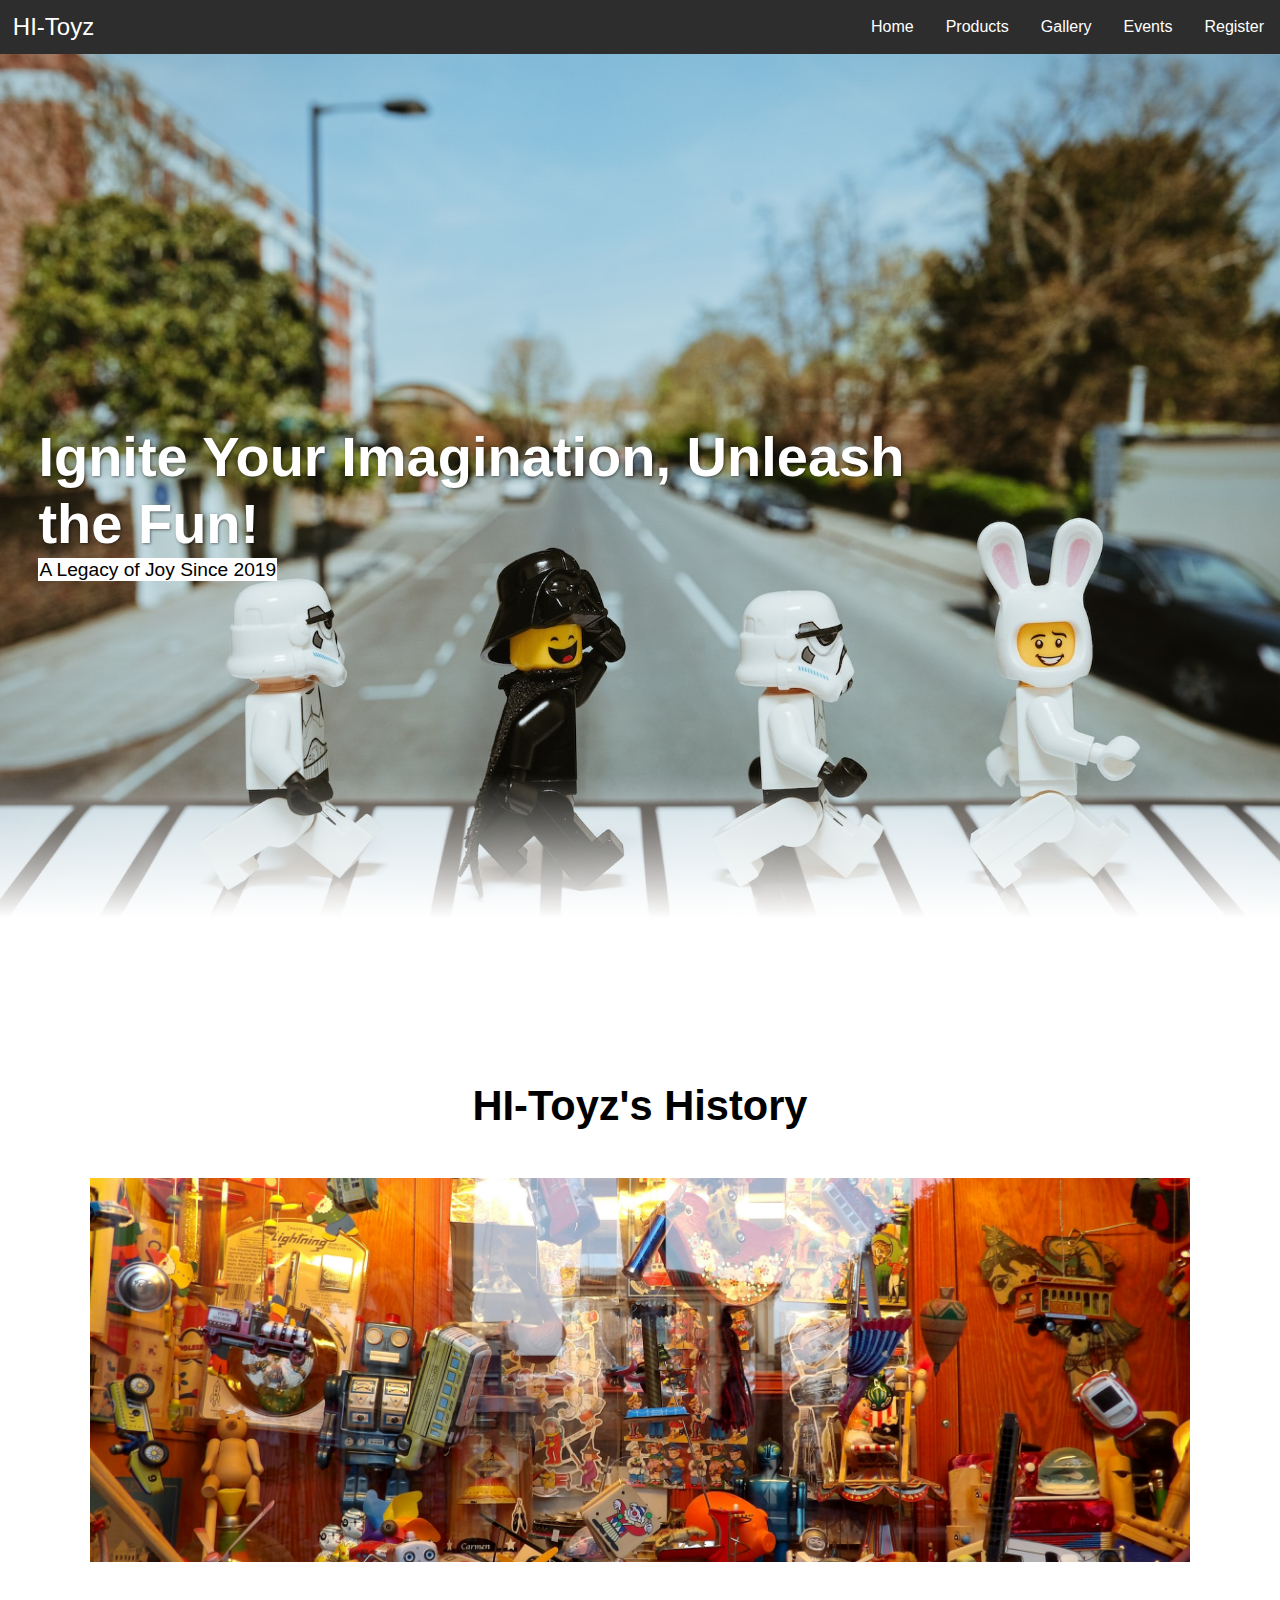
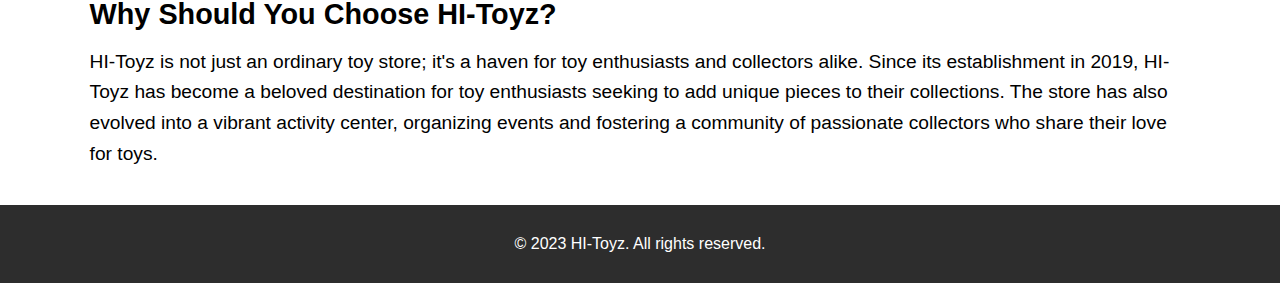
<file: index.html>
<!DOCTYPE html>
<html lang="en">
<head>
    <meta charset="UTF-8">
    <meta name="viewport" content="width=device-width, initial-scale=1.0">
    <link rel="stylesheet" href="style.css">
    <script src="script.js" defer></script>
    <title>HI-Toyz Website</title>

    <link rel="icon" type="image/png" href="./image/favicon/favicon-48x48.png" sizes="48x48" />
    <link rel="icon" type="image/svg+xml" href="./image/favicon/favicon.svg" />
    <link rel="shortcut icon" href="./image/favicon/favicon./ico" />
    <link rel="apple-touch-icon" sizes="180x180" href="./image/favicon/apple-touch-icon.png" />
    <link rel="manifest" href="./image/favicon/site.webmanifest" />
</head>
<body>
  <nav class="navbar">
    <div class="brand-title">HI-Toyz</div>
  <a href="#" class="toggle-button">
    <span class="bar"></span>
    <span class="bar"></span>
    <span class="bar"></span>
  </a>
  <div class="navbar-links">
    <ul>
        <li><a href="index.html">Home</a></li>
        <li><a href="products.html">Products</a></li>
        <li><a href="gallery.html">Gallery</a></li>
        <li><a href="event.html">Events</a></li>
        <li><a href="register.html">Register</a></li>
    </ul>
  </div>
  </nav>

  <!-- hero section start -->

  <section class="hero" id="home">
    <main class="content">
      <h1>Ignite Your Imagination, Unleash the Fun!</h1>
      <p>A Legacy of Joy Since 2019</p>
    </main>
  </section>

  <!-- hero section end -->

  <!-- about section -->
  <section id="about" class="about">
    <h2>HI-Toyz's History</h2>

    <div class="row">
      <div class="about-img">
        <img src="./image/history.jpg" alt="HI-Toyz's History">
      </div>
      <div class="content">
        <h3>Why Should You Choose HI-Toyz?</h3>
        <p>HI-Toyz is not just an ordinary toy store; it's a haven for toy enthusiasts and collectors alike. Since its establishment in 2019, HI-Toyz has become a beloved destination for toy enthusiasts seeking to add unique pieces to their collections. The store has also evolved into a vibrant activity center, organizing events and fostering a community of passionate collectors who share their love for toys.</p>
      </div>
    </div>
  </section>
  <!-- about section end -->
  
  <footer>
    <div class="footer">
    <p>&copy; 2023 HI-Toyz. All rights reserved.</p>
    </div>
  </footer>
</body>
</html>
</file>
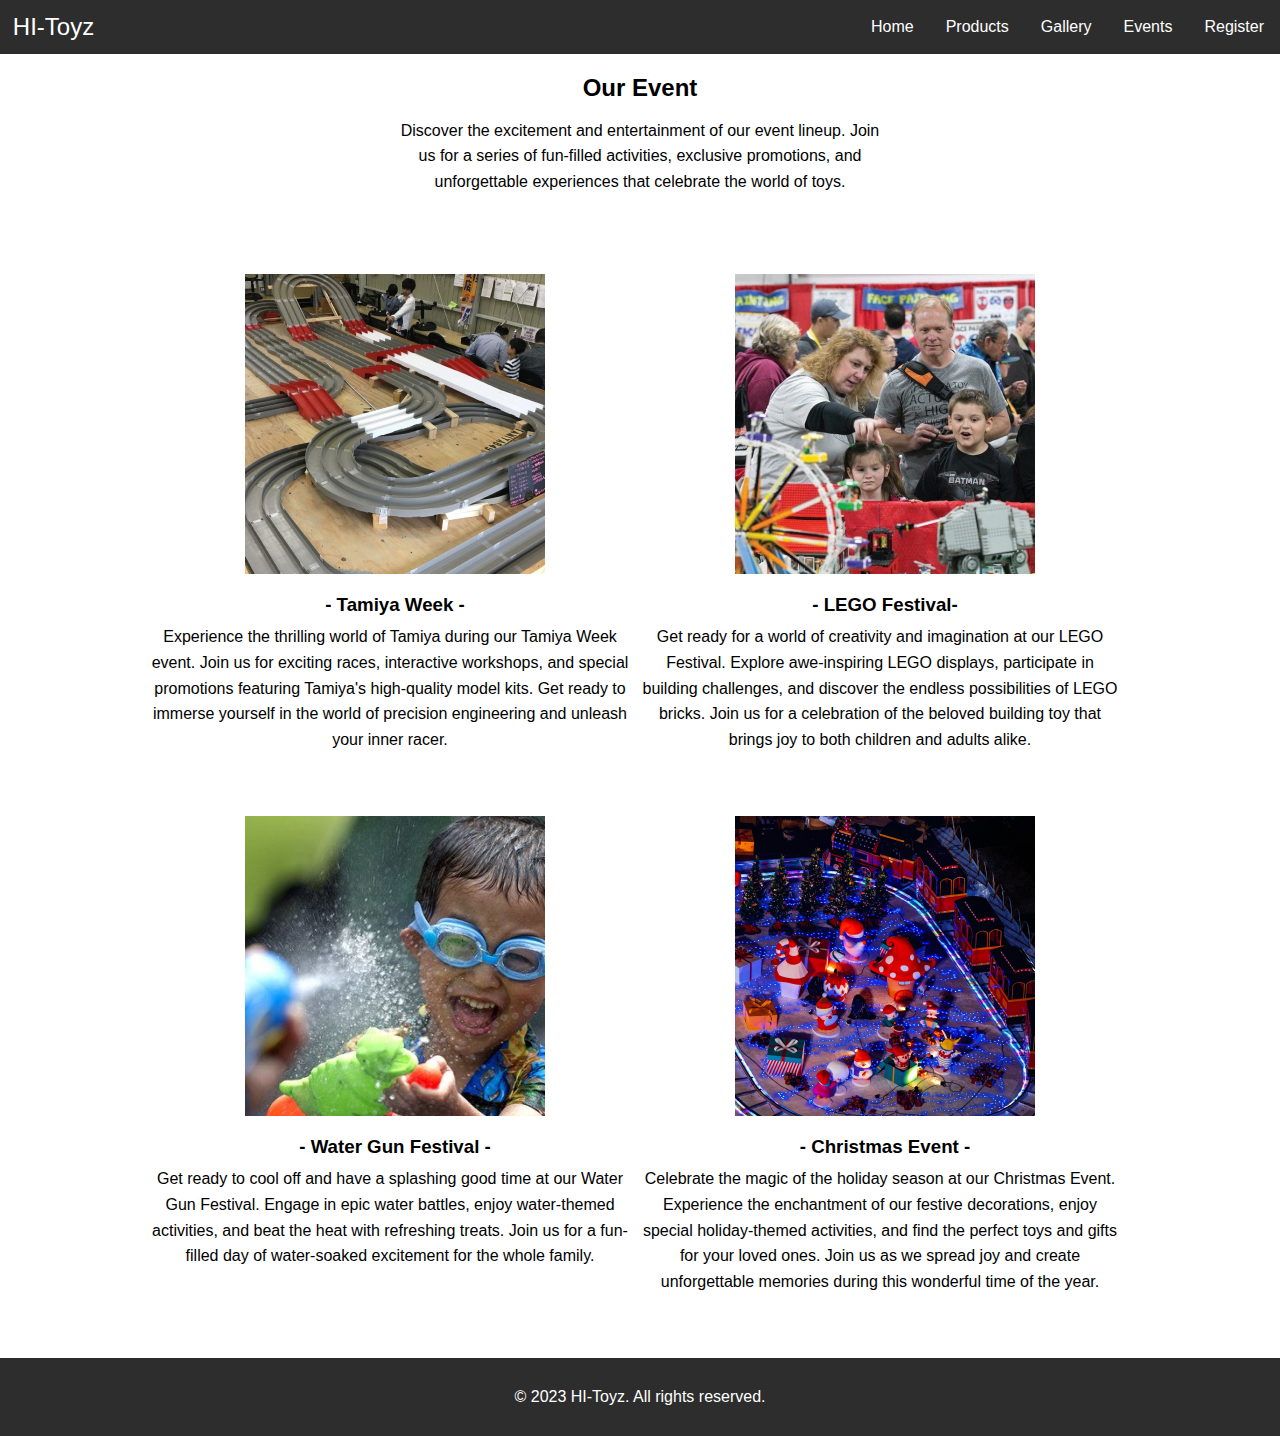
<file: event.html>
<!DOCTYPE html>
<html lang="en">
<head>
  <meta charset="UTF-8">
  <meta name="viewport" content="width=device-width, initial-scale=1.0">
  <link rel="stylesheet" href="style.css">
  <link rel="icon" type="image/png" href="./image/favicon/favicon-48x48.png" sizes="48x48" />
  <link rel="icon" type="image/svg+xml" href="./image/favicon/favicon.svg" />
  <link rel="shortcut icon" href="./image/favicon/favicon./ico" />
  <link rel="apple-touch-icon" sizes="180x180" href="./image/favicon/apple-touch-icon.png" />
  <link rel="manifest" href="./image/favicon/site.webmanifest" />

  <script src="script.js" defer></script>
  <title>Events Page</title>

</head>

<body>
    <nav class="navbar">
        <div class="brand-title">HI-Toyz</div>
      <a href="#" class="toggle-button">
        <span class="bar"></span>
        <span class="bar"></span>
        <span class="bar"></span>
      </a>
      <div class="navbar-links">
        <ul>
            <li><a href="index.html">Home</a></li>
            <li><a href="products.html">Products</a></li>
            <li><a href="gallery.html">Gallery</a></li>
            <li><a href="event.html">Events</a></li>
            <li><a href="register.html">Register</a></li>
        </ul>
      </div>
      </nav>
      <!-- event section start -->
      <section id="event" class="event">
        <h2>Our Event</h2>
        <p>Discover the excitement and entertainment of our event lineup. Join us for a series of fun-filled activities, exclusive promotions, and unforgettable experiences that celebrate the world of toys.
        </p>
        <div class="row">
          <div class="event-card">
            <img src="./image/event1.jpg" alt="Tamiya Week" class="event-card-img">
            <h3 class="event-card-title">- Tamiya Week -</h3>
            <p class="event-card-caption">Experience the thrilling world of Tamiya during our Tamiya Week event. Join us for exciting races, interactive workshops, and special promotions featuring Tamiya's high-quality model kits. Get ready to immerse yourself in the world of precision engineering and unleash your inner racer.</p>
          </div>
          <div class="event-card">
            <img src="./image/event2.jpg" alt="LEGO Festival" class="event-card-img">
            <h3 class="event-card-title">- LEGO Festival-</h3>
            <p class="event-card-caption">Get ready for a world of creativity and imagination at our LEGO Festival. Explore awe-inspiring LEGO displays, participate in building challenges, and discover the endless possibilities of LEGO bricks. Join us for a celebration of the beloved building toy that brings joy to both children and adults alike.</p>
          </div>
          <div class="event-card">
            <img src="./image/event3.jpg" alt="Water Gun Festival" class="event-card-img">
            <h3 class="event-card-title">- Water Gun Festival -</h3>
            <p class="event-card-caption">Get ready to cool off and have a splashing good time at our Water Gun Festival. Engage in epic water battles, enjoy water-themed activities, and beat the heat with refreshing treats. Join us for a fun-filled day of water-soaked excitement for the whole family.</p>
          </div>
          <div class="event-card">
            <img src="./image/event4.jpg" alt="Christmas Event" class="event-card-img">
            <h3 class="event-card-title">- Christmas Event -</h3>
            <p class="event-card-caption">Celebrate the magic of the holiday season at our Christmas Event. Experience the enchantment of our festive decorations, enjoy special holiday-themed activities, and find the perfect toys and gifts for your loved ones. Join us as we spread joy and create unforgettable memories during this wonderful time of the year.</p>
          </div>
        </div>
      </section>
      <!-- event section end -->

      <footer>
        <div class="footer">
        <p>&copy; 2023 HI-Toyz. All rights reserved.</p>
        </div>
      </footer>
</body>
</html>
</file>
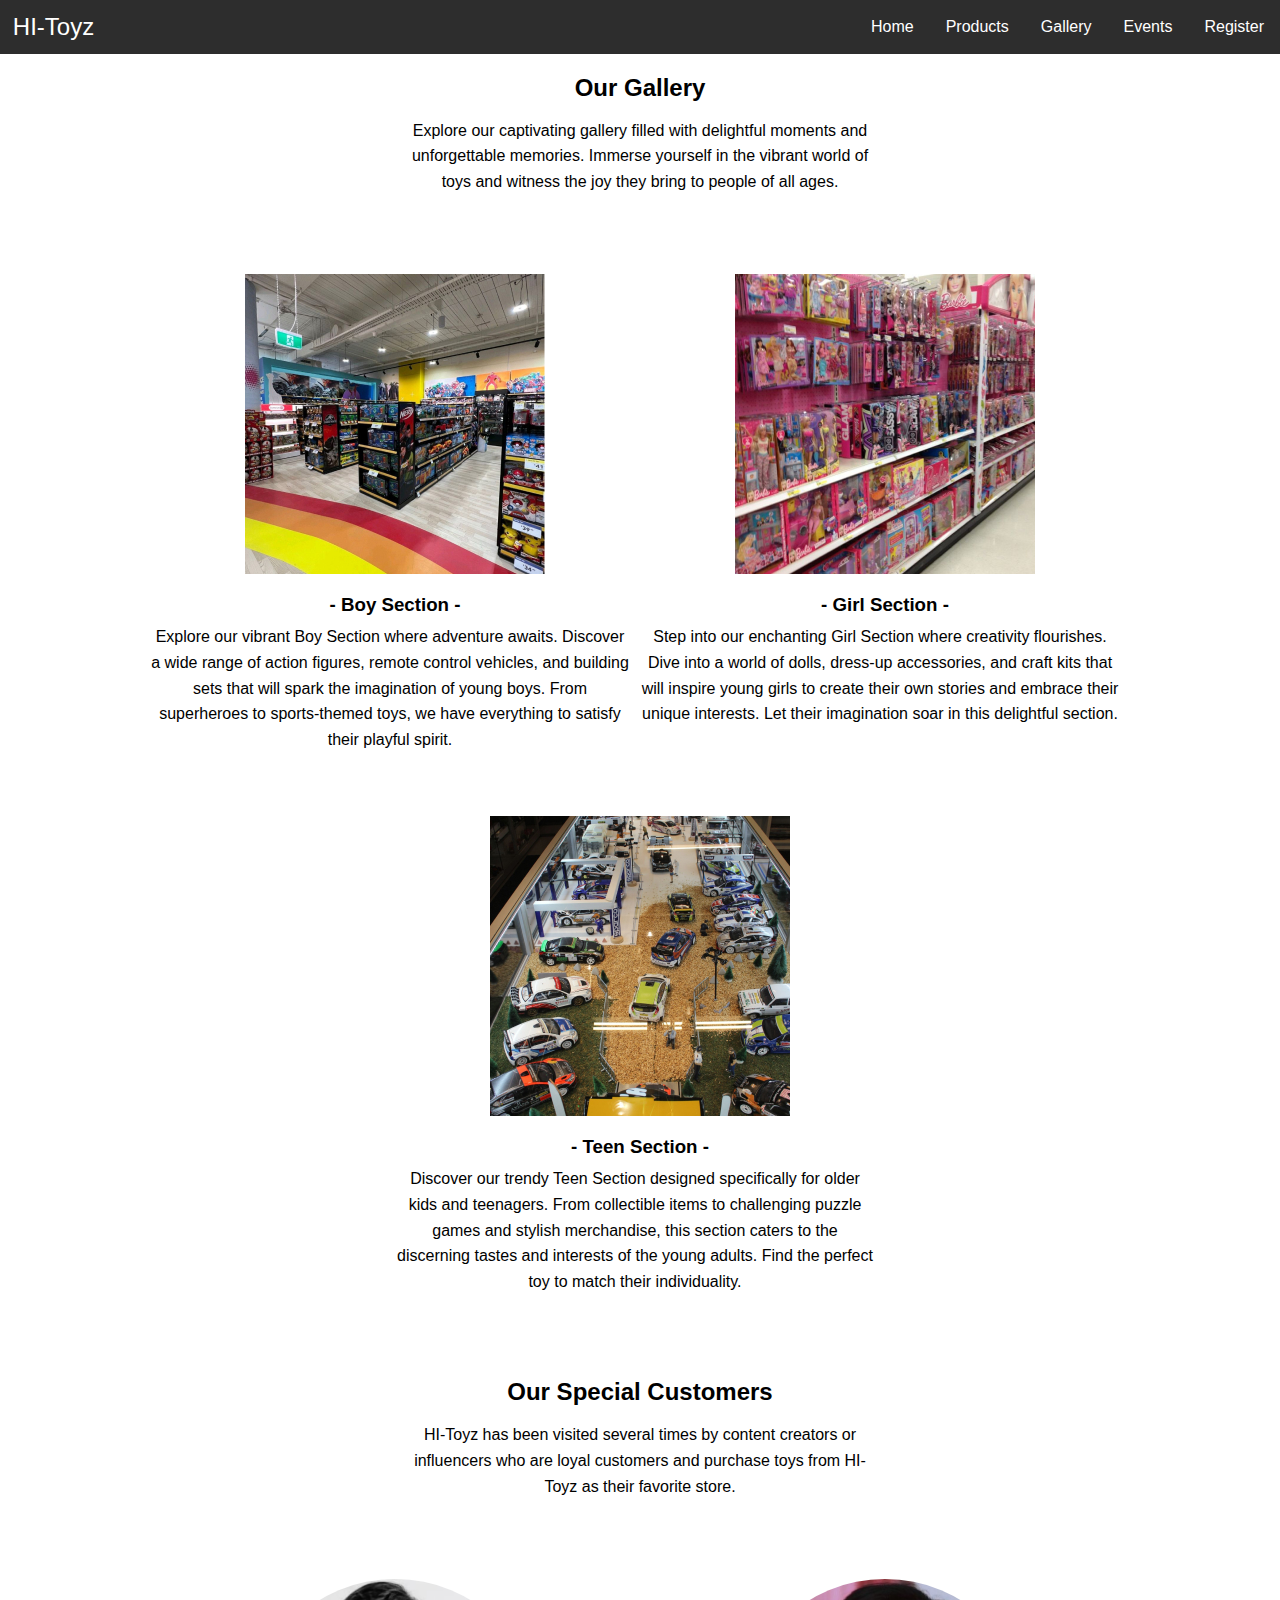
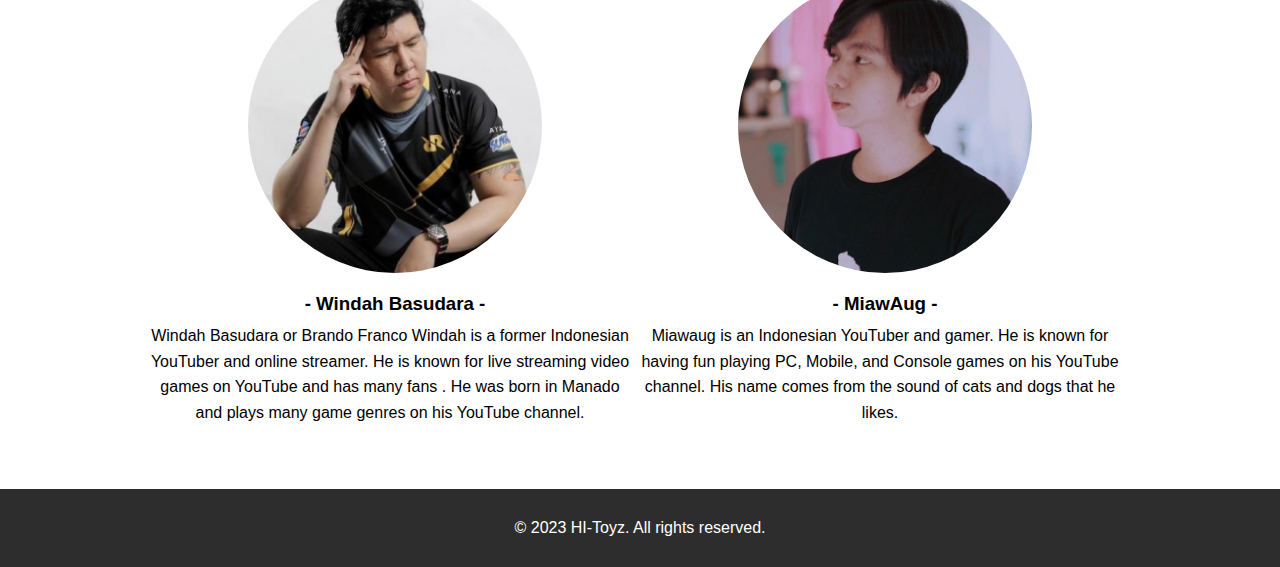
<file: gallery.html>
<!DOCTYPE html>
<html lang="en">
<head>
  <meta charset="UTF-8">
  <meta name="viewport" content="width=device-width, initial-scale=1.0">
  <link rel="stylesheet" href="style.css">
  <script src="script.js" defer></script>
  <title>Gallery Page</title>

  <link rel="icon" type="image/png" href="./image/favicon/favicon-48x48.png" sizes="48x48" />
  <link rel="icon" type="image/svg+xml" href="./image/favicon/favicon.svg" />
  <link rel="shortcut icon" href="./image/favicon/favicon./ico" />
  <link rel="apple-touch-icon" sizes="180x180" href="./image/favicon/apple-touch-icon.png" />
  <link rel="manifest" href="./image/favicon/site.webmanifest" />
</head>

<body>
    <nav class="navbar">
        <div class="brand-title">HI-Toyz</div>
      <a href="#" class="toggle-button">
        <span class="bar"></span>
        <span class="bar"></span>
        <span class="bar"></span>
      </a>
      <div class="navbar-links">
        <ul>
            <li><a href="index.html">Home</a></li>
            <li><a href="products.html">Products</a></li>
            <li><a href="gallery.html">Gallery</a></li>
            <li><a href="event.html">Events</a></li>
            <li><a href="register.html">Register</a></li>
        </ul>
      </div>
      </nav>
      <!-- gallery section start -->
      <section id="gallery" class="gallery">
        <h2>Our Gallery</h2>
        <p>Explore our captivating gallery filled with delightful moments and unforgettable memories. Immerse yourself in the vibrant world of toys and witness the joy they bring to people of all ages.
        </p>
        <div class="row">
          <div class="gallery-card">
            <img src="./image/gallery1.jpg" alt="Boy Section" class="gallery-card-img">
            <h3 class="gallery-card-title">- Boy Section -</h3>
            <p class="gallery-card-caption">Explore our vibrant Boy Section where adventure awaits. Discover a wide range of action figures, remote control vehicles, and building sets that will spark the imagination of young boys. From superheroes to sports-themed toys, we have everything to satisfy their playful spirit.</p>
          </div>
          <div class="gallery-card">
            <img src="./image/gallery2.jpg" alt="Girl Section" class="gallery-card-img">
            <h3 class="gallery-card-title">- Girl Section -</h3>
            <p class="gallery-card-caption">Step into our enchanting Girl Section where creativity flourishes. Dive into a world of dolls, dress-up accessories, and craft kits that will inspire young girls to create their own stories and embrace their unique interests. Let their imagination soar in this delightful section.</p>
          </div>
          <div class="gallery-card">
            <img src="./image/gallery3.jpg" alt="Teen Section" class="gallery-card-img">
            <h3 class="gallery-card-title">- Teen Section -</h3>
            <p class="gallery-card-caption">Discover our trendy Teen Section designed specifically for older kids and teenagers. From collectible items to challenging puzzle games and stylish merchandise, this section caters to the discerning tastes and interests of the young adults. Find the perfect toy to match their individuality.</p>
          </div>
        </div>
      </section>
      <!-- gallery section end -->

      <!-- sepcial customer start -->
      <section id="gallery" class="gallery">
        <h2><span>Our</span> Special Customers</h2>
        <p>HI-Toyz has been visited several times by content creators or influencers who are loyal customers and purchase toys from HI-Toyz as their favorite store.
        </p>
        <div class="row">
            <div class="customer-card">
              <img src="./image/customer1.jpg" alt="Windah Basudara" class="customer-card-img">
              <h3 class="customer-card-title">- Windah Basudara -</h3>
              <p class="customer-card-caption">Windah Basudara or Brando Franco Windah is a former Indonesian YouTuber and online streamer. He is known for live streaming video games on YouTube and has many fans . He was born in Manado and plays many game genres on his YouTube channel.</p>
            </div>
            <div class="customer-card">
              <img src="./image/customer2.jpg" alt="MiawAug" class="customer-card-img">
              <h3 class="customer-card-title">- MiawAug -</h3>
              <p class="customer-card-caption">Miawaug is an Indonesian YouTuber and gamer. He is known for having fun playing PC, Mobile, and Console games on his YouTube channel. His name comes from the sound of cats and dogs that he likes.</p>
            </div>
          </div>
      </section>
      <!-- special customer end -->

      <footer>
        <div class="footer">
        <p>&copy; 2023 HI-Toyz. All rights reserved.</p>
        </div>
      </footer>
</body>
</html>
</file>
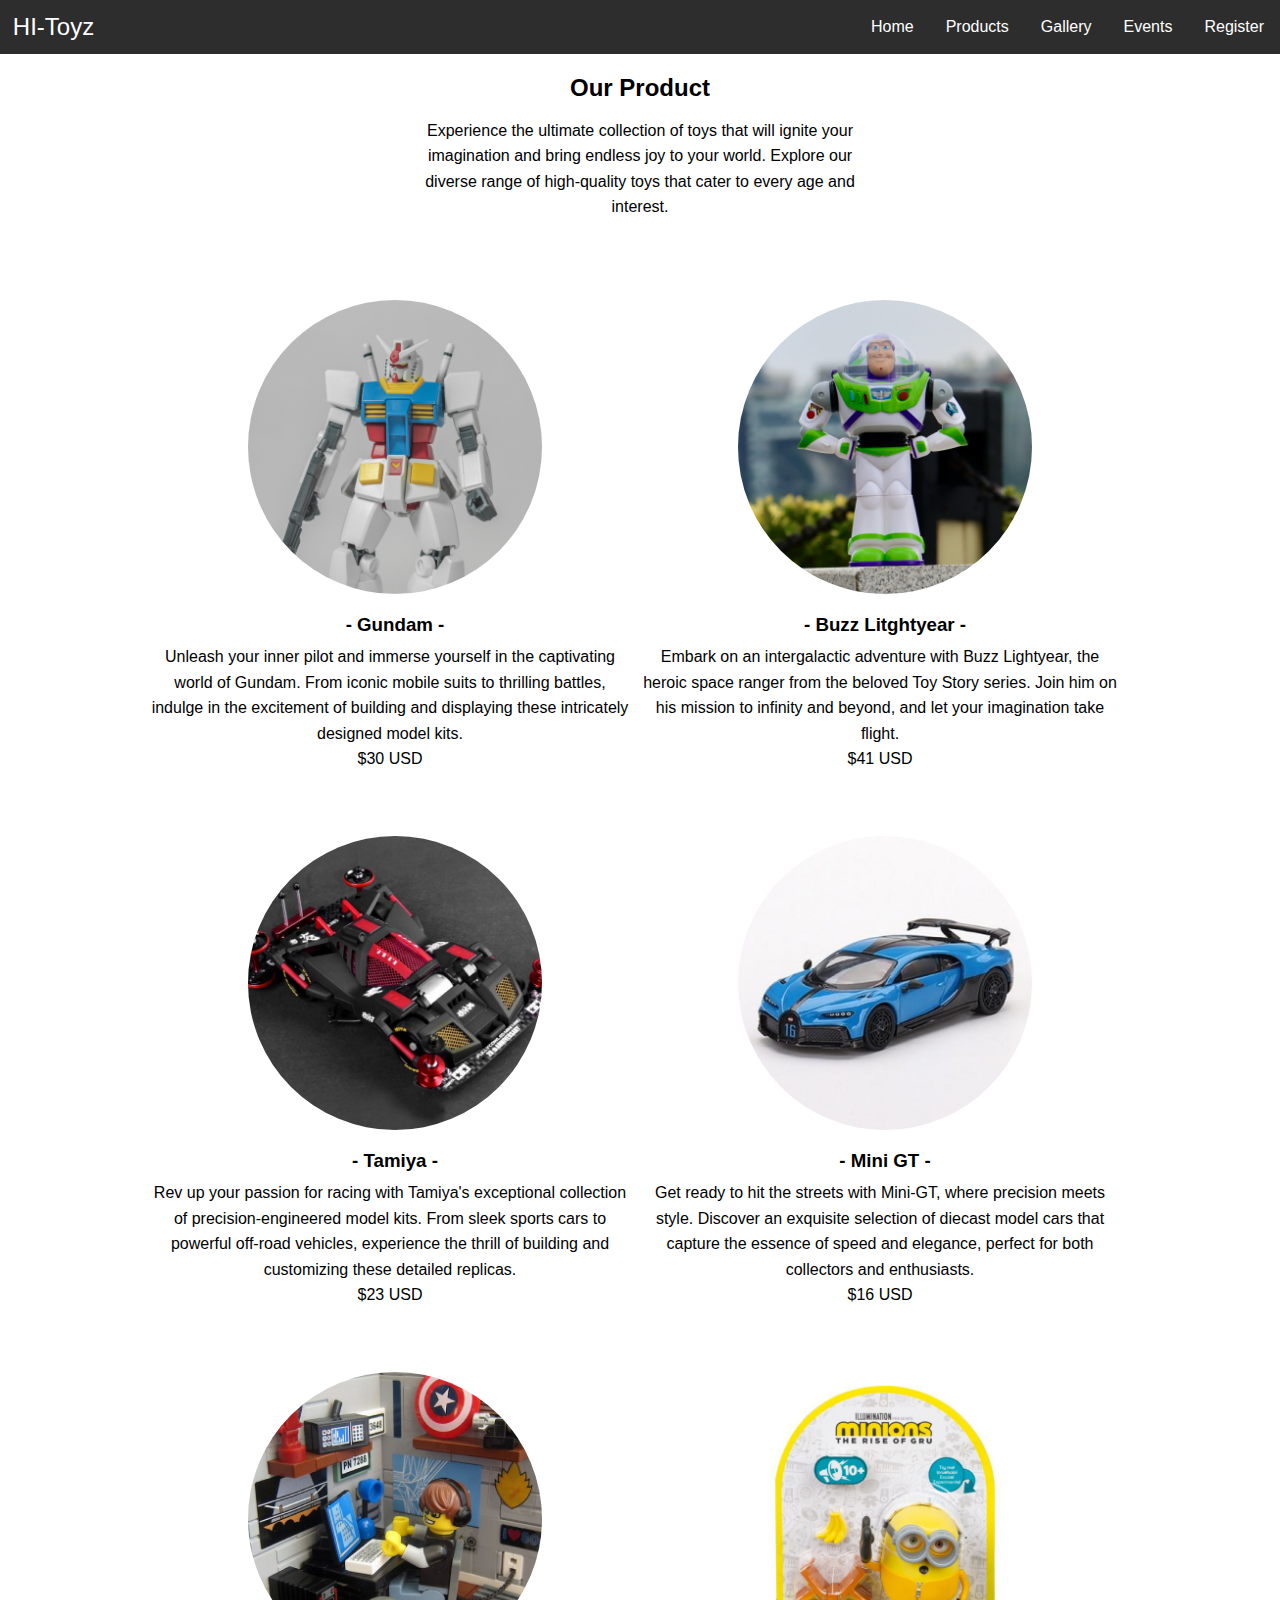
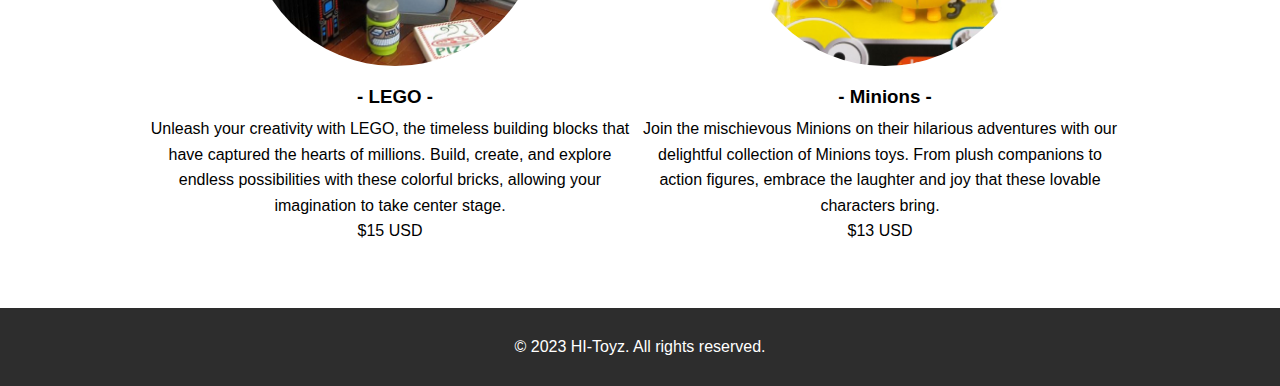
<file: products.html>
<!DOCTYPE html>
<html lang="en">
<head>
  <meta charset="UTF-8">
  <meta name="viewport" content="width=device-width, initial-scale=1.0">
  <link rel="stylesheet" href="style.css">
  <script src="script.js" defer></script>
  <title>Products Page</title>

  <link rel="icon" type="image/png" href="./image/favicon/favicon-48x48.png" sizes="48x48" />
  <link rel="icon" type="image/svg+xml" href="./image/favicon/favicon.svg" />
  <link rel="shortcut icon" href="./image/favicon/favicon./ico" />
  <link rel="apple-touch-icon" sizes="180x180" href="./image/favicon/apple-touch-icon.png" />
  <link rel="manifest" href="./image/favicon/site.webmanifest" />
</head>

<body>
    <nav class="navbar">
        <div class="brand-title">HI-Toyz</div>
      <a href="#" class="toggle-button">
        <span class="bar"></span>
        <span class="bar"></span>
        <span class="bar"></span>
      </a>
      <div class="navbar-links">
        <ul>
            <li><a href="index.html">Home</a></li>
            <li><a href="products.html">Products</a></li>
            <li><a href="gallery.html">Gallery</a></li>
            <li><a href="event.html">Events</a></li>
            <li><a href="index.html">Register</a></li>
        </ul>
      </div>
      </nav>

      <!-- product section start -->
      <section id="products" class="products">
        <h2>Our Product</h2>
        <p>Experience the ultimate collection of toys that will ignite your imagination and bring endless joy to your world. Explore our diverse range of high-quality toys that cater to every age and interest.
        </p>
    
        <div class="row">
          <div class="products-card">
            <img src="./image/product1.jpg" alt="Gundam" class="products-card-img">
            <h3 class="products-card-title">- Gundam -</h3>
            <p class="products-card-caption">Unleash your inner pilot and immerse yourself in the captivating world of Gundam. From iconic mobile suits to thrilling battles, indulge in the excitement of building and displaying these intricately designed model kits. <br> $30 USD</p>
          </div>
          <div class="products-card">
            <img src="./image/product2.jpg" alt="Buzz Litghtyear" class="products-card-img">
            <h3 class="products-card-title">- Buzz Litghtyear -</h3>
            <p class="products-card-caption">Embark on an intergalactic adventure with Buzz Lightyear, the heroic space ranger from the beloved Toy Story series. Join him on his mission to infinity and beyond, and let your imagination take flight. <br> $41 USD</p>
          </div>
          <div class="products-card">
            <img src="./image/product3.jpg" alt="Tamiya" class="products-card-img">
            <h3 class="products-card-title">- Tamiya -</h3>
            <p class="products-card-caption">Rev up your passion for racing with Tamiya's exceptional collection of precision-engineered model kits. From sleek sports cars to powerful off-road vehicles, experience the thrill of building and customizing these detailed replicas. <br> $23 USD</p>
          </div>
          <div class="products-card">
            <img src="./image/product4.jpg" alt="Mini-GT" class="products-card-img">
            <h3 class="products-card-title">- Mini GT -</h3>
            <p class="products-card-caption">Get ready to hit the streets with Mini-GT, where precision meets style. Discover an exquisite selection of diecast model cars that capture the essence of speed and elegance, perfect for both collectors and enthusiasts. <br> $16 USD</p>
          </div>
          <div class="products-card">
            <img src="./image/product5.jpg" alt="LEGO" class="products-card-img">
            <h3 class="products-card-title">- LEGO -</h3>
            <p class="products-card-caption">Unleash your creativity with LEGO, the timeless building blocks that have captured the hearts of millions. Build, create, and explore endless possibilities with these colorful bricks, allowing your imagination to take center stage. <br> $15 USD</p>
          </div>
          <div class="products-card">
            <img src="./image/product6.jpg" alt="Minions" class="products-card-img">
            <h3 class="products-card-title">- Minions -</h3>
            <p class="products-card-caption">Join the mischievous Minions on their hilarious adventures with our delightful collection of Minions toys. From plush companions to action figures, embrace the laughter and joy that these lovable characters bring. <br> $13 USD</p>
          </div>
        </div>
      </section>
      <!-- product section end -->
      
      <footer>
        <div class="footer">
        <p>&copy; 2023 HI-Toyz. All rights reserved.</p>
        </div>
      </footer>
</body>
</html>
</file>
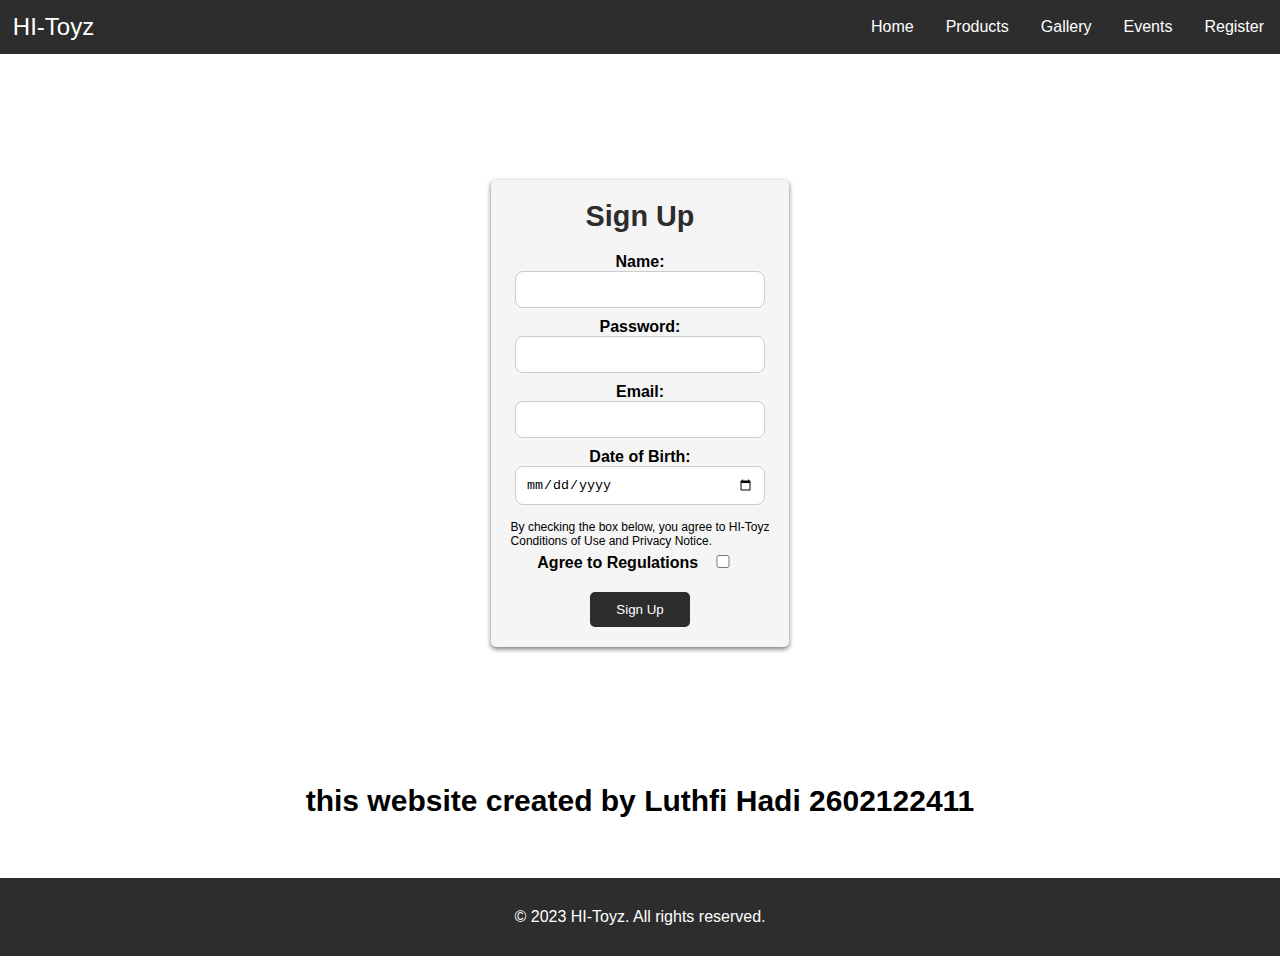
<file: register.html>
<!DOCTYPE html>
<html lang="en">
<head>
  <meta charset="UTF-8">
  <meta name="viewport" content="width=device-width, initial-scale=1.0">
  <link rel="stylesheet" href="style.css">
  <script src="script.js" defer></script>
  <title>Register Page</title>

  <link rel="icon" type="image/png" href="./image/favicon/favicon-48x48.png" sizes="48x48" />
  <link rel="icon" type="image/svg+xml" href="./image/favicon/favicon.svg" />
  <link rel="shortcut icon" href="./image/favicon/favicon./ico" />
  <link rel="apple-touch-icon" sizes="180x180" href="./image/favicon/apple-touch-icon.png" />
  <link rel="manifest" href="./image/favicon/site.webmanifest" />
</head>

<body>
  <nav class="navbar">
    <div class="brand-title">HI-Toyz</div>
    <a href="#" class="toggle-button">
      <span class="bar"></span>
      <span class="bar"></span>
      <span class="bar"></span>
    </a>
    <div class="navbar-links">
      <ul>
        <li><a href="index.html">Home</a></li>
        <li><a href="products.html">Products</a></li>
        <li><a href="gallery.html">Gallery</a></li>
        <li><a href="event.html">Events</a></li>
        <li><a href="register.html">Register</a></li>
      </ul>
    </div>
  </nav>
  <!-- register section start -->
  <div class="register">
    <main>
      <h2>Sign Up</h2>
      <form name="registrationForm" onsubmit="return validateForm()">
        <label for="name">Name:</label>
        <input type="text" id="name" name="name" required>
  
        <label for="password">Password:</label>
        <input type="password" id="password" name="password" required>
  
        <label for="email">Email:</label>
        <input type="email" id="email" name="email" required>
  
        <label for="dob">Date of Birth:</label>
        <input type="date" id="dob" name="dob" required>
        <div class="cou">
          <p>By checking the box below, you agree to HI-Toyz <br>Conditions of Use and Privacy Notice.</p>
        </div>
        <div class="agreement">
          <label for="agreement">Agree to Regulations</label>
          <input type="checkbox" id="agreement" name="agreement" required>
        </div>
        <input type="submit" value="Sign Up">
      </form>
    </div>
  </main>  
  <!-- register section end -->
  <h4>this website created by Luthfi Hadi 2602122411</h3>

  <footer>
    <div class="footer">
      <p>&copy; 2023 HI-Toyz. All rights reserved.</p>
    </div>
  </footer>
</body>
</html>
</file>
<file: style.css>
/* navbar */

* {
  box-sizing: border-box;
  margin: 0;
  padding: 0;
}

body {
  font-family: "Poppins", sans-serif;
}

.navbar {
  background: #2d2d2d;
  color: white;
  display: flex;
  justify-content: space-between;
  align-items: center;
}

.brand-title {
  font-size: 1.5rem;
  margin: 0.8rem;
}

.navbar-links ul {
  display: flex;
  margin: 0;
  padding: 0;
}

.navbar-links li {
  list-style: none;
}

.navbar-links li a {
  color: white;
  display: block;
  padding: 1rem;
  text-decoration: none;
}

.navbar-links li:hover {
  background-color: #555;
}

.toggle-button {
  position: absolute;
  top: 0.75rem;
  right: 1rem;
  display: none;
  flex-direction: column;
  justify-content: space-between;
  height: 21px;
  width: 30px;
}

.toggle-button .bar {
  background-color: white;
  border: 10px;
  height: 3px;
  width: 100%;
}

@media (max-width: 768px) {
  .toggle-button {
    display: flex;
  }

  .navbar-links {
    display: none;
    width: 100%;
  }
  .navbar {
    flex-direction: column;
    align-items: flex-start;
  }

  .navbar-links ul {
    width: 100%;
    flex-direction: column;
  }

  .navbar-links {
    text-align: center;
  }

  .navbar-links li a {
    padding: 0.5rem 1rem;
  }

  .navbar-links.active {
    display: flex;
  }
}

/* hero section */

.hero {
  min-height: 100vh;
  display: flex;
  align-items: center;
  background-image: url("./image/herobg.jpg");
  background-size: cover;
  background-position: relative;
}

.hero::after {
  content: "";
  display: block;
  position: absolute;
  width: 100%;
  height: 100%;
  background: linear-gradient(
    0deg,
    rgb(255, 255, 255) 4%,
    rgba(1, 1, 3, 0) 20%
  );
}

.hero .content {
  padding: 1.4rem 3%;
  max-width: 60rem;
}

.hero .content h1 {
  font-size: 3.5em;
  color: #fff;
  text-shadow: 1px 1px 3px rgba(1, 1, 3, 0.5);
  line-height: 1.2;
}

.hero .content p {
  font-size: 1.2rem;
  margin-top: 1rem;
  line-height: 1.4;
  font-weight: 100;
  text-shadow: 1px 1px 3px rgba(255, 255, 255, 0.5);
  background-color: #ffffff;
  padding: 1px;
  display: inline;
}

/* history page */

.about {
  padding: 8rem 7% 1.4rem;
}

.about h2 {
  text-align: center;
  font-size: 2.6rem;
  margin-bottom: 3rem;
}

.about .row {
  display: flex;
  flex-wrap: wrap;
}

.about .row .about-img {
  flex: 1 1 45rem;
}

.about .row .about-img img {
  width: 100%;
  height: 24rem;
  object-fit: cover;
  object-position: center;
}

.about .row .content {
  flex: 1 1 35rem;
  padding: 0;
}

.about .row .content h3 {
  font-size: 1.8rem;
  margin-bottom: 1rem;
  margin-top: 2rem;
}

.about .row .content p {
  margin-bottom: 0.8rem;
  font-size: 1.2rem;
  font-weight: 100;
  line-height: 1.6;
}

/* footer */

footer {
  color: #ffffff;
  text-align: center;
  background-color: #2d2d2d;
  padding: 30px;
}

/* product page */

.products {
  text-align: center;
  margin-top: 20px;
}

.products h2 {
  margin-bottom: 1rem;
}

.products p {
  text-align: center;
  max-width: 30rem;
  margin: auto;
  font-weight: 100;
  line-height: 1.6;
}

.products .row {
  display: flex;
  flex-wrap: wrap;
  margin-top: 5rem;
  justify-content: center;
}

.products .row .products-card {
  text-align: center;
  padding-bottom: 4rem;
}

.products .row .products-card img {
  border-radius: 50%;
  width: 60%;
}

.products .row .products-card .products-card-title {
  margin: 1rem auto 0.5rem;
}

.products .row .products-card .products-card-caption {
  margin-right: 10px;
  margin-left: 10x;
}

/* Gallery Page */

.gallery {
  text-align: center;
  margin-top: 20px;
}

.gallery h2 {
  margin-bottom: 1rem;
}

.gallery p {
  text-align: center;
  max-width: 30rem;
  margin: auto;
  font-weight: 100;
  line-height: 1.6;
}

.gallery .row {
  display: flex;
  flex-wrap: wrap;
  margin-top: 5rem;
  justify-content: center;
}

.gallery .row .gallery-card {
  text-align: center;
  padding-bottom: 4rem;
}

.gallery .row .gallery-card .gallery-card-title {
  margin: 1rem auto 0.5rem;
}

.gallery .row .gallery-card .gallery-card-caption {
  margin-right: 10px;
  margin-left: 10x;
}

/* customer */

.gallery p {
  text-align: center;
  max-width: 30rem;
  margin: auto;
  font-weight: 100;
  line-height: 1.6;
}

.gallery .row {
  display: flex;
  flex-wrap: wrap;
  margin-top: 5rem;
  justify-content: center;
}

.gallery .row .customer-card {
  text-align: center;
  padding-bottom: 4rem;
}

.gallery .row .customer-card img {
  border-radius: 50%;
  width: 60%;
}

.gallery .row .customer-card .customer-card-title {
  margin: 1rem auto 0.5rem;
}

.gallery .row .customer-card .customer-card-caption {
  margin-right: 10px;
  margin-left: 10x;
}

/* event page */

.event {
  text-align: center;
  margin-top: 20px;
}

.event h2 {
  margin-bottom: 1rem;
}

.event p {
  text-align: center;
  max-width: 30rem;
  margin: auto;
  font-weight: 100;
  line-height: 1.6;
}

.event .row {
  display: flex;
  flex-wrap: wrap;
  margin-top: 5rem;
  justify-content: center;
}

.event .row .event-card {
  text-align: center;
  padding-bottom: 4rem;
}

.event .row .event-card .event-card-title {
  margin: 1rem auto 0.5rem;
}

.event .row .event-card .event-card-caption {
  margin-right: 10px;
  margin-left: 10x;
}

/* register page */

.register {
  display: flex;
  justify-content: center;
  align-items: center;
  height: 80vh;
}

.register main {
  text-align: center;
  background-color: #f5f5f5;
  padding: 20px;
  border-radius: 5px;
  box-shadow: 0 2px 5px rgba(0, 0, 0, 0.558);
}

.register h2 {
  font-size: 1.8rem;
  margin-bottom: 20px;
  color: #2d2d2d;
}

.register form {
  display: flex;
  flex-direction: column;
  align-items: center;
}

.register label {
  font-weight: bold;
}

.register .cou {
  margin-top: 5px;
  margin-bottom: 5px;
  font-size: 12px;
  text-align: left;
}

.register input[type="text"],
.register input[type="password"],
.register input[type="email"],
.register input[type="date"] {
  width: 250px;
  padding: 10px;
  margin-bottom: 10px;
  border: 1px solid #ccc;
  border-radius: 8px;
}

.register input[type="checkbox"] {
  width: 40px;
  padding: 10px;
  margin-top: 2px;
  border: 1px solid #ccc;
  border-radius: 8px;
}

.register input[type="submit"] {
  width: 100px;
  padding: 10px;
  margin-top: 20px;
  background-color: #2d2d2d;
  color: #fff;
  border: none;
  border-radius: 5px;
  cursor: pointer;
}

.register input[type="submit"]:hover {
  background-color: #555;
}

/* created by section */

h4 {
  margin-top: 10px;
  margin-bottom: 60px;
  font-size: 30px;
  text-align: center;
}

* {
  cursor: url('data:image/svg+xml;utf8,<svg xmlns="http://www.w3.org/2000/svg" width="40" height="48" viewport="0 0 100 100" style="fill:black;font-size:24px;"><text y="50%">🐦‍🔥</text></svg>')
      16 0,
    auto;
}

a:hover {
  cursor: url('data:image/svg+xml;utf8,<svg xmlns="http://www.w3.org/2000/svg" width="40" height="48" viewport="0 0 100 100" style="fill:black;font-size:24px;"><text y="50%">👆🏼</text></svg>')
      16 0,
    auto;
}

button:hover,
input[type="submit"]:hover {
  cursor: url('data:image/svg+xml;utf8,<svg xmlns="http://www.w3.org/2000/svg" width="40" height="48" viewport="0 0 100 100" style="fill:black;font-size:24px;"><text y="50%">🎈</text></svg>')
      16 0,
    auto;
}

/* Scrollbar kustom */
::-webkit-scrollbar {
  width: 12px;
}

::-webkit-scrollbar-track {
  background: #f0f0f0;
  border-radius: 10px;
}

::-webkit-scrollbar-thumb {
  background: linear-gradient(45deg, #3498db, #2980b9);
  border-radius: 10px;
  border: 3px solid #f0f0f0;
}

::-webkit-scrollbar-thumb:hover {
  background: linear-gradient(45deg, #2980b9, #3498db);
}

/* Efek hover pada link */
a:hover {
  transition: color 0.3s ease;
  color: #e74c3c;
}

/* Efek hover pada tombol */
button:hover,
input[type="submit"]:hover {
  transition: background-color 0.3s ease;
  background-color: #2980b9;
}

/* Animasi subtle pada elemen interaktif */
.navbar-links li a,
.products-card,
.gallery-card,
.event-card {
  transition: transform 0.3s ease;
}

.navbar-links li a:hover,
.products-card:hover,
.gallery-card:hover,
.event-card:hover {
  transform: translateY(-5px);
}
</file>
